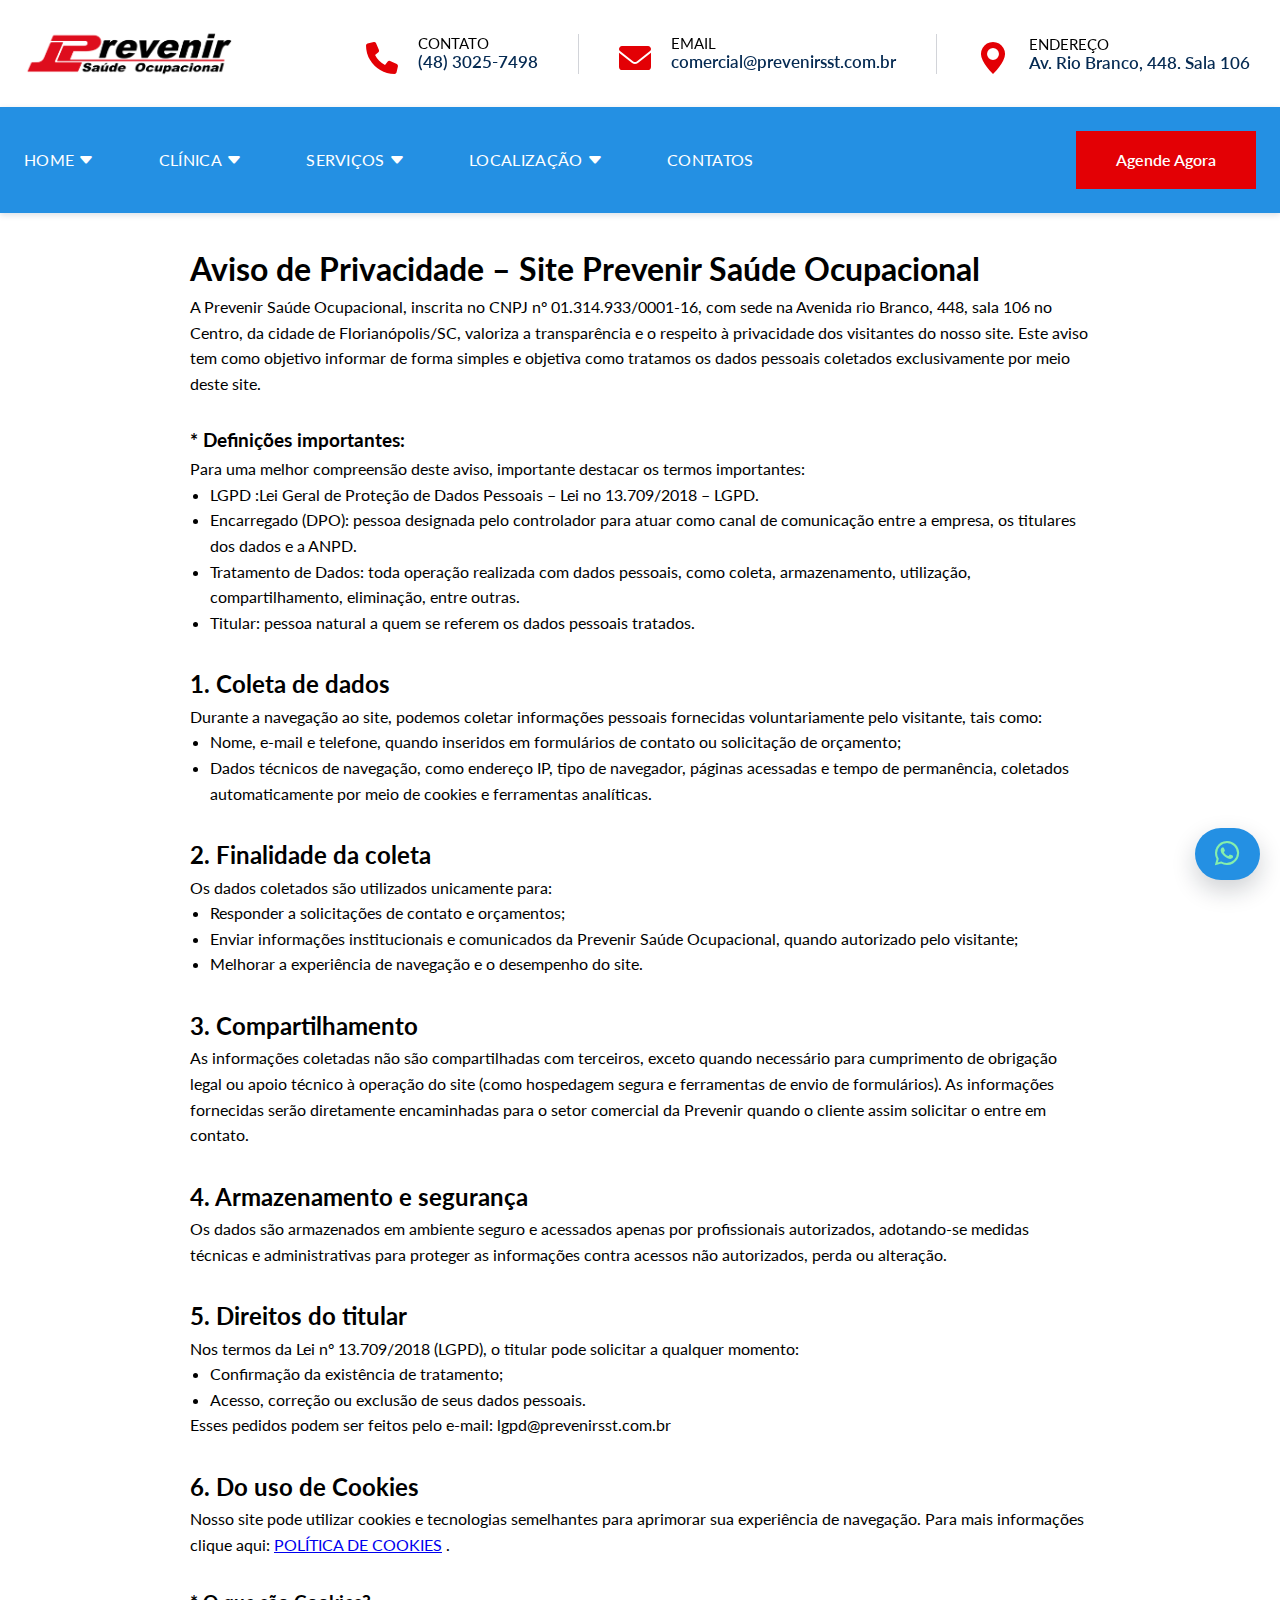
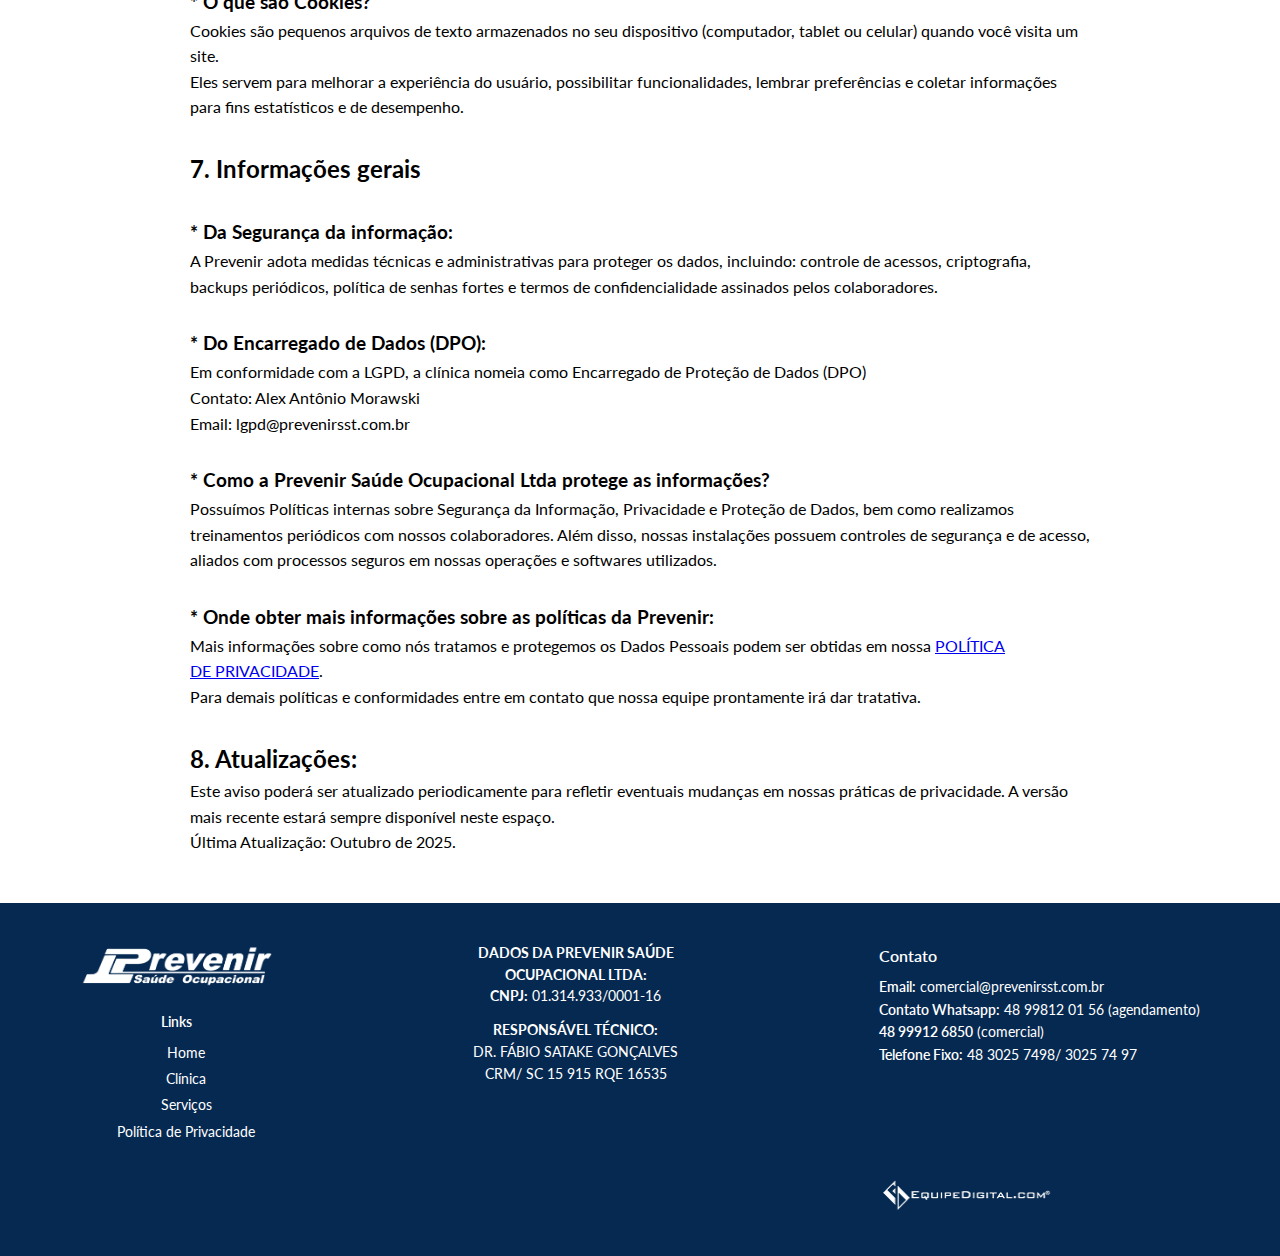
<file: politica.html>
<!doctype html>
<html lang="pt-BR">

<head>
  <meta charset="utf-8" />
  <meta name="viewport" content="width=device-width, initial-scale=1" />
  <title>Prevenir</title>
  <link rel="stylesheet" href="https://cdnjs.cloudflare.com/ajax/libs/font-awesome/6.0.0/css/all.min.css">
  <!-- Bootstrap Icons CDN -->
  <link rel="stylesheet" href="https://cdn.jsdelivr.net/npm/bootstrap-icons@1.11.3/font/bootstrap-icons.min.css">
  <link rel="preconnect" href="https://fonts.googleapis.com">
  <link rel="preconnect" href="https://fonts.gstatic.com" crossorigin>
  <script async src="https://www.googletagmanager.com/gtag/js?id=G-W94HVDVD1L"></script>
  <link
    href="https://fonts.googleapis.com/css2?family=Lato:ital,wght@0,100;0,300;0,400;0,700;0,900;1,100;1,300;1,400;1,700;1,900&display=swap"
    rel="stylesheet">
  <link rel="stylesheet" href="style.css">
</head>

<style>


body {
        font-family: Arial, sans-serif;
        color: #000;
        padding: 20px;
        line-height: 1.6;
        margin: 0;
        padding: 0;
    }


    .policy-container {
    max-width: 900px;
    margin: 0 auto;
    }


    h1, h2, h3 {
    color: #000;
    margin-top: 30px;
    }


    p, li {
    color: #000;
    font-size: 1rem;
    }


    ul {
    margin-left: 20px;
    list-style: disc;
    }


    .section {
    margin-bottom: 25px;
    }

    @media (max-width: 600px) {
        body {
            margin: 0;
            padding: 0;
        }
    }

    @media (max-width: 768px) {
        .policy-container {
            padding: 15px;
        }
    }
</style>

<body style="font-family: 'Lato', sans-serif;">
  <div class="header-wrapper">
    <div class="header-inner">
      <div class="header-logo">
        <img src="src/images/logo prevenir-01 (1).png" alt="logo-tipo">
      </div>
  
      <nav class="header-nav">
        <div class="header-nav-item">
          <i class="fa-solid fa-phone header-nav-icon"></i>
          <p class="header-nav-text">
            CONTATO<br>
            <span class="header-nav-highlight">(48) 3025-7498</span>
          </p>
        </div>
  
        <div class="contact-separator"></div>
  
        <div class="header-nav-item">
          <i class="fa-solid fa-envelope header-nav-icon"></i>
          <p class="header-nav-text">
            EMAIL<br>
            <span class="header-nav-highlight">comercial@prevenirsst.com.br</span>
          </p>
        </div>
  
        <div class="contact-separator"></div>
  
        <div class="header-nav-item">
          <i class="bi bi-geo-alt-fill header-nav-icon"></i>
          <p class="header-nav-text" style="margin-top:0.70rem;">
            ENDEREÇO<br>
            <span class="header-nav-highlight">Av. Rio Branco, 448. Sala 106</span>
          </p>
        </div>
      </nav>
  
      <div class="header-actions">
        <button id="menu-btn" class="header-menu-btn">
          <i class="fa-solid fa-bars"></i>
        </button>
      </div>
    </div>
  </div>

  <!-- MODAL MENU MOBILE -->
  <div id="mobile-menu" class="mobile-menu">
    <div class="mobile-menu-header">
      <img src="src/images/logo-white.png" alt="Medixo" class="mobile-menu-logo">
      <button id="close-btn" class="mobile-menu-close">&times;</button>
    </div>
  
    <nav class="mobile-nav">
      <a href="index.html#page-one">HOME</a>
      <a href="index.html#about">CLÍNICA</a>
      <a href="index.html#servicos">SERVIÇOS</a>
      <a href="index.html#localizacao">LOCALIZAÇÃO</a>
      <a href="index.html#contact">CONTATO</a>
      <hr>
    </nav>
  </div>

  <!--HEADER HOVER BRANCO -->
  <header id="main-header" class="header-floating">
    <div class="header-floating-bar" id="header-bg">
      <div class="header-floating-inner">
        <nav class="header-floating-nav" id="nav-links">
          <div class="header-floating-nav-group">
            <a href="#page-one" class="header-floating-link">
              HOME <i class="bi bi-caret-down-fill"></i>
            </a>
            <ul class="header-floating-dropdown">
              <li><a href="index.html#page-one">Página inicial</a></li>
            </ul>
          </div>
  
          <div class="header-floating-nav-group">
            <a href="index.html#about" class="header-floating-link">
              CLÍNICA <i class="bi bi-caret-down-fill"></i>
            </a>
            <ul class="header-floating-dropdown">
              <li><a href="index.html#about">Sobre Nós</a></li>
              <li><a href="index.html#specialists">Nossa Equipe</a></li>
            </ul>
          </div>
  
          <div class="header-floating-nav-group">
            <a href="index.html#servicos" class="header-floating-link">
              SERVIÇOS <i class="bi bi-caret-down-fill"></i>
            </a>
            <ul class="header-floating-dropdown">
              <li><a href="index.html#servicos">Nossos Serviços</a></li>
            </ul>
          </div>
  
          <div class="header-floating-nav-group">
            <a href="index.html#localizacao" class="header-floating-link">
              LOCALIZAÇÃO <i class="bi bi-caret-down-fill"></i>
            </a>
            <ul class="header-floating-dropdown">
              <li><a href="index.html#localizacao">Endereço</a></li>
            </ul>
          </div>
  
          <div class="header-floating-nav-group">
            <a href="index.html#contact" class="header-floating-link">CONTATOS</a>
          </div>
        </nav>
  
        <div class="header-floating-actions">
          <a href="https://api.whatsapp.com/send?1=pt_BR&phone=5548998120156"
             target="_blank"
             id="cta-btn"
             class="header-floating-cta">
            Agende Agora
          </a>
  
          <a href="#"
             class="header-floating-icon"
             aria-label="Agende Agora">
            <i class="bi bi-calendar-check"></i>
          </a>
        </div>
      </div>
    </div>
  </header>

  <a href="https://api.whatsapp.com/send?1=pt_BR&phone=5548998120156"
    target="_blank"
    role="button"
    aria-label="Abrir conversa no WhatsApp"
    class="whatsapp-fab">
    <i class="fa-brands fa-whatsapp whatsapp-fab-icon" aria-hidden="true"></i>
  </a>

  <!-- Conteudo da politica -->
<div class="policy-container">
    <h1>Aviso de Privacidade – Site Prevenir Saúde Ocupacional</h1>

    <p>A Prevenir Saúde Ocupacional, inscrita no CNPJ nº 01.314.933/0001-16, com sede na Avenida rio Branco, 448, sala 106 no Centro, da cidade de Florianópolis/SC, valoriza a transparência e o respeito à privacidade dos visitantes do nosso site. Este aviso tem como objetivo informar de forma simples e objetiva como tratamos os dados pessoais coletados exclusivamente por meio deste site.</p>

    <h3>* Definições importantes:</h3>
    <p>Para uma melhor compreensão deste aviso, importante destacar os termos importantes:</p>
    <ul>
    <li>LGPD :Lei Geral de Proteção de Dados Pessoais – Lei no 13.709/2018 – LGPD.</li>
    <li>Encarregado (DPO): pessoa designada pelo controlador para atuar como canal de comunicação entre a empresa, os titulares dos dados e a ANPD.</li>
    <li>Tratamento de Dados: toda operação realizada com dados pessoais, como coleta, armazenamento, utilização, compartilhamento, eliminação, entre outras.</li>
    <li>Titular: pessoa natural a quem se referem os dados pessoais tratados.</li>
    </ul>

    <h2>1. Coleta de dados</h2>
    <p>Durante a navegação ao site, podemos coletar informações pessoais fornecidas voluntariamente pelo visitante, tais como:</p>
    <ul>
    <li>Nome, e-mail e telefone, quando inseridos em formulários de contato ou solicitação de orçamento;</li>
    <li>Dados técnicos de navegação, como endereço IP, tipo de navegador, páginas acessadas e tempo de permanência, coletados automaticamente por meio de cookies e ferramentas analíticas.</li>
    </ul>

    <h2>2. Finalidade da coleta</h2>
    <p>Os dados coletados são utilizados unicamente para:</p>
    <ul>
    <li>Responder a solicitações de contato e orçamentos;</li>
    <li>Enviar informações institucionais e comunicados da Prevenir Saúde Ocupacional, quando autorizado pelo visitante;</li>
    <li>Melhorar a experiência de navegação e o desempenho do site.</li>
    </ul>

    <h2>3. Compartilhamento</h2>
    <p>As informações coletadas não são compartilhadas com terceiros, exceto quando necessário para cumprimento de obrigação legal ou apoio técnico à operação do site (como hospedagem segura e ferramentas de envio de formulários). As informações fornecidas serão diretamente encaminhadas para o setor comercial da Prevenir quando o cliente assim solicitar o entre em contato.</p>

    <h2>4. Armazenamento e segurança</h2>
    <p>Os dados são armazenados em ambiente seguro e acessados apenas por profissionais autorizados, adotando-se medidas técnicas e administrativas para proteger as informações contra acessos não autorizados, perda ou alteração.</p>

    <h2>5. Direitos do titular</h2>
    <p>Nos termos da Lei nº 13.709/2018 (LGPD), o titular pode solicitar a qualquer momento:</p>
    <ul>
    <li>Confirmação da existência de tratamento;</li>
    <li>Acesso, correção ou exclusão de seus dados pessoais.</li>
    </ul>
    <p>Esses pedidos podem ser feitos pelo e-mail: lgpd@prevenirsst.com.br</p>

    <h2>6. Do uso de Cookies</h2>
    <p>Nosso site pode utilizar cookies e tecnologias semelhantes para aprimorar sua experiência de navegação. Para mais informações clique aqui: <a href="/src/pdf/POLÍTICA DE COOKIES DO SITE.pdf" download="POLÍTICA DE COOKIES DO SITE">POLÍTICA DE COOKIES</a> .</p>

    <h3>* O que são Cookies?</h3>
    <p>Cookies são pequenos arquivos de texto armazenados no seu dispositivo (computador, tablet ou celular) quando você visita um site.</p>
    <p>Eles servem para melhorar a experiência do usuário, possibilitar funcionalidades, lembrar preferências e coletar informações para fins estatísticos e de desempenho.</p>

    <h2>7. Informações gerais</h2>

    <h3>* Da Segurança da informação:</h3>
    <p>A Prevenir adota medidas técnicas e administrativas para proteger os dados, incluindo: controle de acessos, criptografia, backups periódicos, política de senhas fortes e termos de confidencialidade assinados pelos colaboradores.</p>

    <h3>* Do Encarregado de Dados (DPO):</h3>
    <p>Em conformidade com a LGPD, a clínica nomeia como Encarregado de Proteção de Dados (DPO)<br>
    Contato: Alex Antônio Morawski <br>
    Email: lgpd@prevenirsst.com.br</p>

    <h3>* Como a Prevenir Saúde Ocupacional Ltda protege as informações?</h3>
    <p>Possuímos Políticas internas sobre Segurança da Informação, Privacidade e Proteção de Dados, bem como realizamos treinamentos periódicos com nossos colaboradores. Além disso, nossas instalações possuem controles de segurança e de acesso, aliados com processos seguros em nossas operações e softwares utilizados.</p>

    <h3>* Onde obter mais informações sobre as políticas da Prevenir:</h3>
    <p>Mais informações sobre como nós tratamos e protegemos os Dados Pessoais podem ser obtidas em nossa <a href="/src/pdf/Documento LGPD Revisado_2.pdf" download="Documento LGPD">POLÍTICA <br> DE PRIVACIDADE</a>.<br>
    Para demais políticas e conformidades entre em contato que nossa equipe prontamente irá dar tratativa.</p>

    <h2>8. Atualizações:</h2>
    <p>Este aviso poderá ser atualizado periodicamente para refletir eventuais mudanças em nossas práticas de privacidade. A versão mais recente estará sempre disponível neste espaço.</p>
    <p>Última Atualização: Outubro de 2025.</p>

    <!--
    <div style="color: red;">
        <h2 style="color: red;">9. Políticas de Cookies: (verificar com Gabriela pois parece repetitivo)</h2>
        <p style="color: red;">
            Política de Cookies

            Última atualização: Dezembro de 2025
            Escopo: Esta Política de Cookies aplica-se ao website Prevenirsst.com.br (“Site”) e explica como tratamos os cookies e tecnologias semelhantes, em especial a coleta exclusiva da informação sobre o aceite ou recusa do uso de cookies pelo usuário.
        </p>

        <h3 style="color: red;">* O que são cookies</h3>
        Cookies são pequenos arquivos de texto enviados pelo servidor do Site e armazenados no navegador do usuário ou em tecnologia semelhante (por ex., localStorage) para registrar preferências e permitir determinadas funcionalidades do Site.

        <h3 style="color: red;">* Quais cookies usamos neste Site</h3>
        Neste Site utilizamos apenas um cookie (ou registro equivalente) cuja finalidade é registrar a escolha do usuário quanto ao aceite de cookies (valor booleano: aceite = “sim” / “não”). Não coletamos, por meio de cookies, dados pessoais adicionais nem fazemos tracking de navegação para fins de perfilamento ou publicidade.

        <br><br>

        Resumo técnico: cookie/chave “consentimento_cookies” — valor: “aceito” / “nao_aceito”; finalidade: armazenar a preferência do usuário sobre cookies; origem: nosso domínio; duração: 1 dia.

        <h3 style="color: red;">* Base legal</h3>
        O tratamento limitado aqui realizado apoia-se, conforme o caso, na obtenção de consentimento do titular para finalidades que dependam desse consentimento, nos termos do art. 7º da Lei nº 13.709/2018 (LGPD), bem como nos princípios da LGPD, como finalidade, adequação, necessidade e transparência (art. 6º). 
        Portal da Câmara dos Deputados
        +1

        O Marco Civil da Internet (Lei nº 12.965/2014) também consagra princípios de proteção à privacidade e tratamento de dados na internet, os quais complementam a interpretação sobre práticas transparentes e responsabilidade dos provedores de aplicação. 
        Planalto
        +1

        <h3 style="color: red;">Direitos dos titulares</h3>
        Apesar de nossa coleta ser mínima (apenas resposta sobre consentimento), todo titular tem, nos termos da LGPD, direitos como: acesso, confirmação de tratamento, correção, eliminação, portabilidade, revogação do consentimento e oposição. 

        <h3 style="color: red;">* Como o usuário pode aceitar, recusar ou retirar o consentimento</h3>
        Ao acessar o Site, o usuário recebe um banner com opção explícita de “Aceitar” ou “Recusar” cookies.
        <br><br>
        Se o usuário recusar, registramos essa escolha (valor “nao_aceito”) e nenhum cookie adicional de rastreamento será ativado.

        <br><br>
        Para retirar o consentimento ou alterar a escolha, o usuário pode:
        <br>
        Utilizar o link/controle de cookies disponível no rodapé/página de privacidade do Site (se houver); ou
        <br>
        Limpar os cookies do navegador / apagar o armazenamento local do site; 
        <br>
        Observação: caso o usuário remova o cookie de preferência e não reafirme a escolha, o Site voltará a exibir o banner para nova decisão.

        <h3 style="color: red;">* Retenção e eliminação</h3>
        Armazenamos apenas o registro da escolha do usuário (aceite/recusa) pelo prazo de 1 dia, a menos que o titular solicite a eliminação antecipada. Para solicitações de eliminação, utilize o canal de contato abaixo.

        <h3 style="color: red;">* Segurança</h3>
        Adotamos medidas técnicas e administrativas razoáveis para proteger os dados relacionados ao registro de consentimento contra acesso não autorizado, alteração ou divulgação. Essas medidas são proporcionais à natureza e ao volume de dados tratados.

        <h3 style="color: red;">* Transferência de dados</h3>
        Não realizamos transferências internacionais de dados relacionadas ao registro de consentimento. Caso isso mude no futuro, informaremos previamente e adotaremos garantias adequadas conforme exigido pela LGPD.
    </div>
    <br><br>
    -->
</div>

  <!-- Footer -->
  <footer>
  <div class="footer-container">

    <div class="footer-logo">
      <img src="src/images/white-logo.png" alt="logo-tipo">

      <!-- LINKS LOGO ABAIXO DA LOGO -->
      <div class="footer-links">
        <h4>Links</h4>
        <ul>
          <li><a href="index.html#index.html">Home</a></li>
          <li><a href="index.html#about">Clínica</a></li>
          <li><a href="index.html#services">Serviços</a></li>
          <li><a href="/politica.html">Política de Privacidade</a></li>
        </ul>
      </div>
    </div>

    <div class="footer-info">
      <span style="font-weight: 700;">DADOS DA PREVENIR SAÚDE OCUPACIONAL LTDA:</span><br>
      <span style="font-weight: 700;">CNPJ:</span> 01.314.933/0001-16<br>
      <div style="margin-top: 12px;"><span style="font-weight: 700; ">RESPONSÁVEL TÉCNICO:</span><br>
      DR. FÁBIO SATAKE GONÇALVES<br>
      CRM/ SC 15 915 RQE 16535
      </div>
    </div>

    <div class="footer-contact">
      <h4>Contato</h4>
      <div style="line-height: 1.6;">
        <p style="color: white;"><span style="font-weight: 600;">Email:</span> comercial@prevenirsst.com.br</p>
        <p style="color: white;"><span style="font-weight: 600;">Contato Whatsapp:</span> 48 99812 01 56 (agendamento)</p>
        <p style="color: white;"><span style="font-weight: 600;">48 99912 6850</span> (comercial)</p>
        <p style="color: white;"><span style="font-weight: 600;">Telefone Fixo:</span> 48 3025 7498/ 3025 74 97</p>
      </div>

      <div class="footer-ed-logo" style="margin-top: 35%;">
        <a href="https://equipedigital.com/" target="_blank">
          <img src="src/images/ed-logo.png" alt="Medixo">
        </a>
      </div>
    </div>
  </div>
</footer>
  <script src="script.js"></script>
</body>

</html>
</file>
<file: style.css>
* {
  margin: 0;
  padding: 0;
}

:root {
--primary: #2490E3;
--primary-red: #E30005;
--secondary: #052951;
}

.hero-overlay-bg {
  position: relative;
  background: url('https://images.unsplash.com/photo-1667384449582-3ecd5717fa19?fm=jpg&q=60&w=3000')
    center center / cover no-repeat;
  z-index: 0; 
  height: 663px;
}

.hero-overlay-bg::before {
  content: "";
  position: absolute;
  top: 0;
  left: 0;
  width: 100%;
  height: 100%;
  background: rgba(43, 59, 100, 0.9); 
  display: block;
  z-index: -1; 
}

.header-wrapper {
    width: 100%;
    background-color: #fff;
    box-shadow: 0 2px 6px rgba(5, 42, 82, 0.08);
    position: -ms-sticky; /* fallback IE11 */
    position: sticky;
    top: 0;
    z-index: 50;
}

.header-inner {
    max-width: 1280px;
    margin: 0 auto;
    padding: 1.5rem;
    display: -ms-flexbox;
    display: flex;
    -ms-flex-align: center;
    align-items: center;
    -ms-flex-pack: justify;
    justify-content: space-between;
}

.header-logo {
    display: -ms-flexbox;
    display: flex;
    -ms-flex-align: center;
    align-items: center;    
}

.header-logo img {
    width: 13rem;
}

.header-nav {
    display: none;
    -ms-flex-align: center;
    align-items: center;
    -ms-flex-pack: center;
    justify-content: center;
    margin-left: 8rem;
}

.header-nav-item {
    display: -ms-flexbox;
    display: flex;
    -ms-flex-align: start;
    align-items: flex-start;
    margin-right: 2.5rem;
}

.header-nav-item:last-child {
    margin-right: 0;
}

.header-nav-icon {
    font-size: 2rem;
    margin-right: 1.25rem;
    margin-top: 0.5rem;
    color: #E30005;
    color: var(--primary-red);
}

.header-nav-text {
    margin: 0;
    line-height: 1.2;
    font-size: 0.95rem;
}

.header-nav-highlight {
    color: #052A52;
    font-weight: 600;
    font-size: 1.05rem;
}

.contact-separator {
    display: none;
    width: 1px;
    height: 2.5rem;
    background-color: rgba(107, 114, 128, 0.3);
    margin-right: 2.5rem;
}

.header-actions {
    display: -ms-flexbox;
    display: flex;
    -ms-flex-pack: end;
    justify-content: flex-end;
    -ms-flex-align: end;
    align-items: flex-end;
}

.header-menu-btn {
    border: none;
    background: transparent;
    color: #E30005;
    color: var(--primary-red);
    font-size: 1.875rem;
    cursor: pointer;
}

@media (min-width: 768px) {
.header-nav {
    display: -ms-flexbox;
    display: flex;
}

.header-menu-btn {
       display: none;
    }
}

@media (min-width: 1024px) {
    .contact-separator {
        display: block;
    }
}

.mobile-menu {
    position: fixed;
    top: 0;
    bottom: 0;
    right: 0;
    width: 18rem;
    height: 100%;
    background-color: #2490E3;
    background-color: var(--primary);
    color: #fff;
    padding: 1.5rem;
    z-index: 50;
    -webkit-transform: translateX(100%);
    transform: translateX(100%);
    transition: -webkit-transform 0.3s ease-in-out, transform 0.3s ease-in-out;
}

.mobile-menu.open {
    -webkit-transform: translateX(0);
    transform: translateX(0);
}

.mobile-menu-header {
    display: -ms-flexbox;
    display: flex;
    -ms-flex-align: center;
    align-items: center;
    -ms-flex-pack: justify;
    justify-content: space-between;
    margin-bottom: 1.5rem;
}

.mobile-menu-logo {
    width: 8rem;
}

.mobile-menu-close {
    font-size: 2rem;
    background: transparent;
    border: none;
    color: #fff;
    cursor: pointer;
}

.mobile-nav {
    display: block;
}

.mobile-nav a {
    display: block;
    margin-bottom: 1rem;
    color: #fff;
    text-decoration: none;
    font-weight: 500;
}

.mobile-nav a:last-child {
    margin-bottom: 0;
}

.mobile-nav hr {
    border: none;
    border-top: 1px solid rgba(255, 255, 255, 0.6);
    margin-top: 1.25rem;
}

.header-floating {
    width: 100%;
    box-shadow: 0 2px 6px rgba(5, 42, 82, 0.15);
    position: -ms-sticky;
    position: sticky;
    top: 0;
    z-index: 50;
  }

  .header-floating-bar {
    width: 100%;
    background-color: #2490E3;
    background-color: var(--primary);
    transition: background-color 0.3s ease;
  }

  .header-floating-inner {
    max-width: 1280px;
    margin: 0 auto;
    padding: 1.5rem;
    display: -ms-flexbox;
    display: flex;
    -ms-flex-pack: justify;
    justify-content: space-between;
    -ms-flex-align: center;
    align-items: center;
  }

  .header-floating-nav {
    display: none;
    color: #fff;
    transition: color 0.3s ease;
    -ms-flex-align: center;
    align-items: center;
  }

  .header-floating-nav-group {
    position: relative;
    margin-right: 4rem;
  }

  .header-floating-nav-group:last-child {
    margin-right: 0;
  }

  .header-floating-link {
    display: -ms-flexbox;
    display: flex;
    -ms-flex-align: center;
    align-items: center;
    cursor: pointer;
    text-decoration: none;
    color: inherit;
    font-weight: 400;
    letter-spacing: 0.02em;
  }

  .header-floating-link i {
    margin-left: 0.25rem;
  }

  .header-floating-dropdown {
    position: absolute;
    top: 100%;
    left: 0;
    width: 12rem;
    background-color: #fff;
    color: #1f2937;
    border-radius: 0.375rem;
    box-shadow: 0 8px 18px rgba(15, 23, 42, 0.15);
    padding: 0.5rem 0;
    opacity: 0;
    pointer-events: none;
    transition: opacity 0.3s ease;
    z-index: 10;
    text-decoration: none;
    list-style: none;
  }

  .header-floating-dropdown a {
    display: block;
    padding: 0.5rem 1rem;
    text-decoration: none;
    color: #0f172a;
  }

  .header-floating-dropdown a:hover {
    background-color: #f3f4f6;
  }

  .header-floating-nav-group:hover .header-floating-dropdown {
    opacity: 1;
    pointer-events: auto;
  }

  .header-floating-actions {
    display: -ms-flexbox;
    display: flex;
    -ms-flex-align: center;
    align-items: center;
    gap: 1rem;
  }

  .header-floating-cta {
    display: none;
    padding: 1rem 2.5rem;
    background-color: #E30005;
    background-color: var(--primary-red);
    color: #fff;
    font-weight: 600;
    text-decoration: none;
    transition: background-color 0.3s ease;
  }

  .header-floating-cta:hover {
    background-color: #b91c1c;
  }

  .header-floating-icon {
    display: none;
    color: #fff;
    font-size: 1.75rem;
    padding: 0.5rem;
    text-decoration: none;
  }

  /* Responsivo */
  @media (min-width: 768px) {
    .header-floating-nav {
      display: -ms-flexbox;
      display: flex;
    }

    .header-floating-icon {
      display: inline-block;
    }
  }

  @media (min-width: 1024px) {
    .header-floating-cta {
      display: inline-block;
    }

    .header-floating-icon {
      display: none;
    }
  }

  @media (max-width: 767px) {
    .header-floating {
      display: none;
    }
  }

  .whatsapp-fab {
    position: fixed;
    right: 1.25rem;
    bottom: 1.25rem;
    padding: 0.75rem 1.25rem;
    background-color: #2490E3;
    background-color: var(--primary);
    color: #fff;
    border-radius: 999px;
    display: -ms-flexbox;
    display: flex;
    -ms-flex-align: center;
    align-items: center;
    gap: 0.75rem;
    box-shadow: 0 10px 25px rgba(15, 23, 42, 0.2);
    z-index: 50;
    transition: transform 0.3s ease;
    text-decoration: none;
  }

  .whatsapp-fab-icon {
    font-size: 1.75rem;
    color: #86efac;
  }

  .whatsapp-fab:hover {
    transform: scale(1.05);
  }

  @media (max-width: 480px) {
    .whatsapp-fab {
      right: 1rem;
      bottom: 1rem;
      padding: 0.6rem 1rem;
    }

    .whatsapp-fab-icon {
      font-size: 1.5rem;
    }
  }

  .hero-banner-section {
    width: 100%;
    background: #052a52;
    background: var(--hero-overlay, #052a52);
    position: relative;
    overflow: hidden;
  }

  .hero-banner-wrapper {
    max-width: 1280px;
    margin: 0 auto;
    padding: 4rem 1.5rem;
    min-height: 73vh;
    display: -ms-flexbox;
    display: flex;
    -ms-flex-direction: column;
    flex-direction: column;
    -ms-flex-align: center;
    align-items: center;
    -ms-flex-pack: center;
    justify-content: center;
    gap: 2.5rem;
  }

  .hero-banner-text {
    -ms-flex: 1;
    flex: 1;
    text-align: center;
    color: #fff;
    text-shadow: 0 2px 4px rgba(0, 0, 0, 0.3);
  }

  .hero-banner-title {
    font-size: 2.25rem;
    font-weight: 700;
    line-height: 1.2;
    letter-spacing: 0.03em;
    margin-bottom: 1.5rem;
  }

  @media (min-width: 768px) {
    .hero-banner-title {
      font-size: 3rem;
    }
  }

  .hero-banner-highlight {
    color: #2490E3;
    color: var(--primary);
    font-weight: 800;
  }

  .hero-break-desktop {
    display: none;
  }

  @media (min-width: 640px) {
    .hero-break-desktop {
      display: inline;
    }
  }

  .hero-banner-paragraph {
    max-width: 24rem;
    margin: 0 auto 1.5rem;
    color: #d1d5db;
    font-size: 1.05rem;
  }

  .hero-banner-actions {
    display: -ms-flexbox;
    display: flex;
    -ms-flex-direction: column;
    flex-direction: column;
    gap: 1rem;
    -ms-flex-pack: center;
    justify-content: center;
    -ms-flex-align: center;
    align-items: center;
  }

  @media (min-width: 640px) {
    .hero-banner-actions {
      -ms-flex-direction: row;
      flex-direction: row;
    }
  }

  .hero-banner-button {
    background-color: #E30005;
    background-color: var(--primary-red);
    color: #fff;
    padding: 0.85rem 1.5rem;
    font-weight: 600;
    text-decoration: none;
    transition: background-color 0.3s ease;
  }

  .hero-banner-button:hover {
    background-color: #b91c1c;
  }

  .hero-banner-media {
    -ms-flex: 1;
    flex: 1;
    position: relative;
    display: -ms-flexbox;
    display: flex;
    -ms-flex-pack: center;
    justify-content: center;
    -ms-flex-align: center;
    align-items: center;
  }

  @media (min-width: 1024px) {
    .hero-banner-wrapper {
      -ms-flex-direction: row;
      flex-direction: row;
      -ms-flex-pack: justify;
      justify-content: space-between;
    }

    .hero-banner-text {
      text-align: left;
    }

    .hero-banner-paragraph {
      margin-left: 0;
      margin-right: 0;
    }

    .hero-banner-actions {
      -ms-flex-pack: start;
      justify-content: flex-start;
    }

    .hero-banner-media {
      margin-right: 2.5rem;
      margin-bottom: 0;
    }
  }

  .hero-banner-glow {
    position: absolute;
    width: 16rem;
    height: 16rem;
    background-color: rgba(5, 42, 82, 0.5);
    border-radius: 50%;
    top: 50%;
    left: 50%;
    margin-top: -8rem;
    margin-left: -8rem;
    z-index: -1;
  }

  @media (min-width: 1024px) {
    .hero-banner-glow {
      width: 20rem;
      height: 20rem;
      margin-top: -10rem;
      margin-left: -10rem;
    }
  }

  .hero-banner-image {
    position: relative;
    width: 25rem;
    max-width: 100%;
    height: auto;
  }

  @media (min-width: 1024px) {
    .hero-banner-image {
      width: 31.25rem;
    }
  }

  .stats-display-section {
    max-width: 960px;
    margin: 2.5rem auto;
    position: relative;
    z-index: 10;
  }

  @media (min-width: 768px) {
    .stats-display-section {
      margin-right: 2.5rem;
    }
  }

  @media (min-width: 1024px) {
    .stats-display-section {
      margin-left: 31%; /* equivalente a lg:ml-[340px] */
      margin-top: -8rem;
    }
  }

  .stats-display-grid {
    display: grid;
    grid-template-columns: repeat(2, 1fr);
    background-color: #fff;
    border-radius: 0.75rem;
    box-shadow: 0 15px 30px rgba(15, 23, 42, 0.12);
    overflow: hidden;
    text-align: center;
  }

  @media (min-width: 768px) {
    .stats-display-grid {
      grid-template-columns: repeat(4, 1fr);
    }
  }

  .stats-display-item {
    padding: 1.5rem;
    border-bottom: 1px solid #e5e7eb;
  }

  .stats-display-item:nth-child(odd) {
    border-right: 1px solid #e5e7eb;
  }

  .stats-display-item:nth-child(even) {
    border-right: none;
  }

  @media (min-width: 768px) {
    .stats-display-item {
      border-bottom: none;
      border-right: 1px solid #e5e7eb;
    }

    .stats-display-item:last-child {
      border-right: none;
    }
  }

  .stats-display-value {
    font-size: 2rem;
    font-weight: 700;
    color: #052951;
    color: var(--secondary);
    margin: 0;
  }

  .stats-display-label {
    margin: 0.25rem 0 0;
    color: #6b7280;
    font-size: 0.95rem;
  }

  .clinic-overview-container {
    max-width: 1200px;
    margin: 5% auto;
    background-color: #fff;
    padding: 0 1rem;
  }

  @media (min-width: 640px) {
    .clinic-overview-container {
      padding: 0 1.5rem;
    }
  }

  @media (min-width: 1024px) {
    .clinic-overview-container {
      padding: 0 2rem;
    }
  }

  .clinic-overview-flex {
    display: -ms-flexbox;
    display: flex;
    -ms-flex-wrap: wrap;
    flex-wrap: wrap;
    gap: 3rem;
  }

  @media (min-width: 1024px) {
    .clinic-overview-flex {
      -ms-flex-wrap: nowrap;
      flex-wrap: nowrap;
      gap: 3rem;
    }
  }

  .clinic-overview-media {
    width: 100%;
    position: relative;
  }

  @media (min-width: 1024px) {
    .clinic-overview-media {
      width: 50%;
      margin-bottom: 0;
    }
  }

  .clinic-overview-flag {
    width: 2rem;
    height: 20rem;
    background: linear-gradient(to bottom, #3b82f6, #1e3a8a);
    color: #fff;
    text-transform: uppercase;
    font-size: 0.75rem;
    letter-spacing: 0.25em;
    font-weight: 600;
    display: -ms-flexbox;
    display: flex;
    -ms-flex-align: center;
    align-items: center;
    -ms-flex-pack: center;
    justify-content: center;
    -ms-transform: rotate(-90deg);
    transform: rotate(-90deg);
    white-space: nowrap;
  }

  @media (min-width: 768px) {
    .clinic-overview-flag {
      width: 3.5rem;
    }
  }

  .clinic-overview-image-wrapper {
    position: relative;
    width: 100%;
    height: 24rem;
    overflow: hidden;
    box-shadow: 0 25px 40px rgba(15, 23, 42, 0.2);
  }

  @media (min-width: 640px) {
    .clinic-overview-image-wrapper {
      height: 36rem;
    }
  }

  .clinic-overview-image {
    width: 100%;
    height: 100%;
    object-fit: cover;
  }

  .clinic-overview-spacing {
    height: 4rem;
  }

  @media (min-width: 1024px) {
    .clinic-overview-spacing {
      display: none;
    }
  }

  .clinic-overview-content {
    width: 100%;
  }

  @media (min-width: 1024px) {
    .clinic-overview-content {
      width: 50%;
      padding-top: 0;
    }
  }

  .clinic-overview-label {
    font-size: 0.85rem;
    font-weight: 600;
    letter-spacing: 0.3em;
    color: #6b7280;
    margin-bottom: 0.5rem;
  }

  .clinic-overview-bar {
    width: 4rem;
    height: 0.25rem;
    background-color: #E30005;
    background-color: var(--primary-red);
    margin: 0.75rem 0;
  }

  .clinic-overview-title {
    font-size: 2.5rem;
    font-weight: 800;
    color: #092a49;
    line-height: 1.2;
    margin-bottom: 1.5rem;
  }

  @media (min-width: 640px) {
    .clinic-overview-title {
      font-size: 3rem;
    }
  }

  .clinic-overview-paragraph {
    color: #4b5563;
    margin-bottom: 1rem;
    max-width: 34rem;
    font-family: 'Lato', sans-serif;
    line-height: 1.6;
  }

  .differentials-shell {
    max-width: 1150px;
    margin: 7rem auto 6%;
    padding: 0 1rem;
  }

  @media (min-width: 640px) {
    .differentials-shell {
      padding: 0 1.5rem;
    }
  }

  @media (min-width: 1024px) {
    .differentials-shell {
      padding: 0 2rem;
    }
  }

  .differentials-heading {
    text-align: center;
  }

  .differentials-title {
    font-size: 2.5rem;
    font-weight: 800;
    color: #092a49;
    line-height: 1.2;
    margin: 0 auto 1.5rem;
    max-width: 32rem;
  }

  @media (min-width: 640px) {
    .differentials-title {
      font-size: 3rem;
    }
  }

  .differentials-grid {
    display: -ms-flexbox;
    display: flex;
    -ms-flex-wrap: wrap;
    flex-wrap: wrap;
    -ms-flex-pack: center;
    justify-content: center;
    gap: 1rem;
    margin-top: 2.5rem;
  }

  @media (min-width: 768px) {
    .differentials-grid {
      margin-right: 8rem;
    }
  }

  @media (min-width: 1024px) {
    .differentials-grid {
      margin-left: 3.5rem;
      margin-right: 2.5rem;
    }
  }

  .differential-card {
    width: 100%;
    max-width: 22rem;
    background-color: #2490E3;
    background-color: var(--primary);
    border-radius: 0.75rem;
    box-shadow: 0 10px 25px rgba(15, 23, 42, 0.15);
    overflow: hidden;
  }

  .differential-card img {
    width: 100%;
    display: block;
  }

  .differential-card-body {
    padding: 1.25rem;
  }

  .differential-card-text {
    color: #e5e7eb;
    font-size: 0.95rem;
    line-height: 1.6;
    margin-bottom: 1rem;
    flex-grow: 1;
    text-align: justify;
  }

  .differential-card-cta {
    display: -ms-inline-flexbox;
    display: inline-flex;
    -ms-flex-align: center;
    align-items: center;
    padding: 0.5rem 0.75rem;
    font-size: 0.88rem;
    font-weight: 600;
    color: #fff;
    background-color: #052951;
    background-color: var(--secondary);
    border-radius: 0.5rem;
    text-decoration: none;
    transition: background-color 0.3s ease;
  }

  .differential-card-cta:hover {
    background-color: #1d4ed8;
  }

  .differential-card-cta svg {
    width: 0.9rem;
    height: 0.9rem;
    margin-left: 0.4rem;
  }

  .differential-card-spacer {
    margin-top: 1.5rem;
  }

  @media (min-width: 1024px) {
    .differential-card:nth-child(2) .differential-card-cta,
    .differential-card:nth-child(3) .differential-card-cta,
    .differential-card:nth-child(4) .differential-card-cta,
    .differential-card:nth-child(5) .differential-card-cta {
      margin-top: 1.25rem;
    }
  }

  .services-panel-section {
    position: relative;
    padding: 5rem 0;
    background-color: rgba(207, 250, 254, 0.4);
    overflow: hidden;
  }

  .services-panel-gradient {
    position: absolute;
    inset: 0;
    background: linear-gradient(to bottom, rgba(255, 255, 255, 0.2), transparent);
    pointer-events: none;
  }

  .services-panel-container {
    position: relative;
    max-width: 1200px;
    margin: 0 auto;
    padding: 0 1rem;
    z-index: 1;
  }

  @media (min-width: 640px) {
    .services-panel-container {
      padding: 0 1.5rem;
    }
  }

  @media (min-width: 1024px) {
    .services-panel-container {
      padding: 0 2rem;
    }
  }

  .services-panel-header {
    text-align: center;
    margin-bottom: 3.5rem;
  }

  .services-panel-label {
    font-size: 0.85rem;
    font-weight: 600;
    letter-spacing: 0.2em;
    text-transform: uppercase;
    color: #6b7280;
    margin-bottom: 0.5rem;
  }

  .services-panel-bar {
    width: 11rem;
    height: 2px;
    background-color: #2490E3;
    background-color: var(--primary);
    margin: 0 auto 1rem;
  }

  .services-panel-title {
    font-size: 2.5rem;
    font-weight: 800;
    color: #092a49;
    line-height: 1.2;
    margin: 0;
  }

  @media (min-width: 640px) {
    .services-panel-title {
      font-size: 3rem;
    }
  }

  .services-grid {
    display: grid;
    grid-template-columns: 1fr;
    gap: 2.5rem;
  }

  @media (min-width: 640px) {
    .services-grid {
      grid-template-columns: repeat(2, minmax(0, 1fr));
    }
  }

  @media (min-width: 1024px) {
    .services-grid {
      grid-template-columns: repeat(3, minmax(0, 1fr));
    }
  }

  @media (min-width: 1280px) {
    .services-grid {
      grid-template-columns: repeat(3, minmax(0, 1fr));
    }
  }

  .services-card {
    background-color: #fff;
    border-radius: 1.5rem;
    padding: 2rem;
    box-shadow: 0 12px 30px rgba(15, 23, 42, 0.12);
    border: 1px solid #f1f5f9;
    display: flex;
    flex-direction: column;
    transition: transform 0.3s ease, box-shadow 0.3s ease;
    cursor: pointer;
  }

  .services-card:hover {
    transform: translateY(-0.5rem);
    box-shadow: 0 20px 45px rgba(15, 23, 42, 0.18);
  }

  .services-card-icon {
    width: 4rem;
    height: 4rem;
    border-radius: 1.25rem;
    background-color: #E30005;
    background-color: var(--primary-red);
    display: flex;
    align-items: center;
    justify-content: center;
    margin-bottom: 1.5rem;
    transition: transform 0.3s ease;
  }

  .services-card:hover .services-card-icon {
    transform: scale(1.1);
  }

  .services-card-icon svg {
    color: #fff;
  }

  .services-card-title {
    font-size: 1.25rem;
    font-weight: 600;
    color: #111827;
    margin-bottom: 0.75rem;
  }

  .services-card-two {
    color: #4b5563;
    margin-bottom: 1rem;
    flex-grow: 1;
    word-break: break-word;
    text-align: justify;
    font-weight: 400;
  }

  .services-card-text {
    color: #4b5563;
    margin-bottom: 1rem;
    flex-grow: 1;
    word-break: break-word;
    text-align: justify;
  }

  .services-card-button {
    color: #2490E3;
    color: var(--primary);
    font-weight: 600;
    text-decoration: none;
    background: none;
    border: none;
    padding: 0;
    cursor: pointer;
  }

  .services-card-button:hover {
    text-decoration: underline;
  }

  /* Modal */
  .services-modal-backdrop {
    display: none;
    position: fixed;
    inset: 0;
    background-color: rgba(15, 23, 42, 0.5);
    backdrop-filter: blur(5px);
    -webkit-backdrop-filter: blur(5px);
    z-index: 50;
    padding: 1rem;
    align-items: center;
    justify-content: center;
  }

  .services-modal-backdrop.active {
    display: flex;
  }

  .services-modal-box {
    width: 100%;
    max-width: 34rem;
    background-color: #fff;
    border-radius: 1.5rem;
    box-shadow: 0 20px 50px rgba(15, 23, 42, 0.25);
    transform: scale(0.9);
    opacity: 0;
    transition: transform 0.3s ease, opacity 0.3s ease;
  }

  .services-modal-box.visible {
    transform: scale(1);
    opacity: 1;
  }

  .services-modal-header,
  .services-modal-footer {
    padding: 1.25rem 1.5rem;
    border-bottom: 1px solid #e5e7eb;
  }

  .services-modal-footer {
    border-top: 1px solid #e5e7eb;
    border-bottom: none;
    background-color: #f8fafc;
    display: flex;
    justify-content: flex-end;
  }

  .services-modal-title {
    margin: 0;
    font-size: 1.25rem;
    font-weight: 600;
    color: #1f2937;
  }

  .services-modal-close {
    background: none;
    border: none;
    color: #94a3b8;
    cursor: pointer;
    transition: color 0.2s ease;
  }

  .services-modal-close:hover {
    color: #475569;
  }

  .services-modal-body {
    padding: 1.5rem;
    color: #475569;
    line-height: 1.6;
    white-space: pre-line;
  }

  .services-modal-primary {
    background-color: #2490E3;
    background-color: var(--primary);
    color: #fff;
    border: none;
    border-radius: 0.5rem;
    padding: 0.6rem 1.5rem;
    font-weight: 600;
    cursor: pointer;
    transition: opacity 0.3s ease;
  }

  .services-modal-primary:hover {
    opacity: 0.9;
  }

  /* CTA */
  .services-cta-wrapper {
    margin-top: 3.5rem;
    display: flex;
    justify-content: center;
    padding: 0 1rem;
  }

  .services-cta-button {
    display: flex;
    flex-wrap: wrap;
    align-items: center;
    gap: 0.75rem;
    background-color: #052951;
    background-color: var(--secondary);
    color: #fff;
    padding: 1.25rem 1.75rem;
    border-radius: 0.85rem;
    text-decoration: none;
    font-weight: 600;
    text-align: center;
    max-width: 32rem;
    width: 100%;
    transition: background-color 0.3s ease;
    
  }

  .services-cta-button:hover {
    background-color: #2490E3;
    background-color: var(--primary);
  }

  .services-cta-button svg {
    width: 40px;
    height: 40px;
  }

  @media (min-width: 640px) {
    .services-cta-button {
      flex-wrap: nowrap;
      text-align: left;
      width: auto;
    }
  }

  .team-section {
    padding: 4rem 0 6rem;
    background-color: #fff;
  }

  .team-shell {
    max-width: 1200px;
    margin: 0 auto;
    padding: 0 1rem;
  }

  @media (min-width: 640px) {
    .team-shell {
      padding: 0 1.5rem;
    }
  }

  .team-intro-block {
    text-align: center;
    max-width: 48rem;
    margin: 0 auto 3rem;
  }

  .team-intro-label {
    font-size: 0.85rem;
    font-weight: 600;
    letter-spacing: 0.25em;
    color: #6b7280;
    text-transform: uppercase;
    margin-bottom: 0.5rem;
  }

  .team-highlight-line {
    width: 11rem;
    height: 2px;
    background-color: #2490E3;
    background-color: var(--primary);
    margin: 0.75rem auto 1rem;
  }

  .team-intro-title {
    font-size: 2.5rem;
    font-weight: 800;
    color: #052951;
    color: var(--secondary);
    line-height: 1.2;
    margin-bottom: 2rem;
  }

  @media (min-width: 640px) {
    .team-intro-title {
      font-size: 3rem;
    }
  }

  .team-description-panel {
    background-color: #f9fafb;
    border-left: 4px solid #2490E3;
    border-left: 4px solid var(--primary);
    border-radius: 1.5rem;
    padding: 2rem;
    text-align: justify;
    color: #374151;
    box-shadow: 0 12px 30px rgba(15, 23, 42, 0.08);
  }

  .team-description-panel p {
    margin-bottom: 1.25rem;
    line-height: 1.7;
  }

  .team-description-panel p:last-child {
    margin-bottom: 0;
  }

  .team-grid-shell {
    margin-top: 4rem;
  }

  .team-card-grid {
    display: grid;
    grid-template-columns: 1fr;
    gap: 2rem;
  }

  @media (min-width: 640px) {
    .team-card-grid {
      grid-template-columns: repeat(2, minmax(0, 1fr));
    }
  }

  @media (min-width: 1024px) {
    .team-card-grid {
      grid-template-columns: repeat(3, minmax(0, 1fr));
    }
  }

  .team-card {
    background-color: #fff;
    border-radius: 1.5rem;
    padding: 2rem;
    text-align: center;
    box-shadow: 0 12px 30px rgba(15, 23, 42, 0.12);
    transition: box-shadow 0.3s ease;
    min-width: 280px;
  }

  .team-card:hover {
    box-shadow: 0 20px 45px rgba(15, 23, 42, 0.18);
  }

  .team-card-avatar {
    width: 6.5rem;
    height: 6.5rem;
    margin: 0 auto 1.5rem;
    border-radius: 50%;
    background-color: #2490E3;
    background-color: var(--primary);
    display: flex;
    align-items: center;
    justify-content: center;
    overflow: hidden;
  }

  .team-card-avatar svg {
    width: 3.5rem;
    height: 3.5rem;
    color: #fff;
  }

  .team-card-name {
    font-size: 1.25rem;
    font-weight: 600;
    color: #1f2937;
    margin-bottom: 0.35rem;
  }

  .team-card-role {
    color: #2490E3;
    color: var(--primary);
    font-weight: 600;
    margin-bottom: 0.75rem;
  }

  .team-card-email {
    font-size: 0.9rem;
    color: #4b5563;
    text-decoration: none;
  }

  .team-card-email span {
    color: #2490E3;
    color: var(--primary);
  }

  .team-card-email:hover span {
    text-decoration: underline;
  }

  .team-extra-wrapper {
    margin-top: 4rem;
    display: flex;
    justify-content: center;
  }

  .team-extra-card {
    max-width: 32rem;
    width: 100%;
    background-color: #fff;
    border-radius: 1.5rem;
    padding: 2rem;
    text-align: center;
    box-shadow: 0 12px 30px rgba(15, 23, 42, 0.12);
  }

  .location-section {
    padding: 4rem 0 6rem;
    background-color: rgba(207, 250, 254, 0.3);
  }

  .location-shell {
    max-width: 1200px;
    margin: 0 auto;
    padding: 0 1rem;
  }

  @media (min-width: 640px) {
    .location-shell {
      padding: 0 1.5rem;
    }
  }

  .location-header {
    text-align: center;
  }

  .location-label {
    font-size: 0.85rem;
    font-weight: 600;
    letter-spacing: 0.25em;
    color: #6b7280;
    margin-bottom: 0.5rem;
    text-transform: uppercase;
  }

  .location-divider {
    width: 11rem;
    height: 2px;
    background-color: #2490E3;
    background-color: var(--primary);
    margin: 0.75rem auto 1rem;
  }

  .location-title {
    font-size: 2.5rem;
    font-weight: 800;
    color: #092a49;
    margin: 0 auto 1.5rem;
    max-width: 32rem;
    line-height: 1.2;
  }

  @media (min-width: 640px) {
    .location-title {
      font-size: 3rem;
    }
  }

  .location-map-wrapper {
    margin-top: 4rem;
    display: flex;
    justify-content: center;
  }

  .location-map-inner {
    width: 100%;
    max-width: 960px;
  }

  .location-map-frame {
    position: relative;
    width: 100%;
    padding-top: 56.25%;
    border-radius: 0.75rem;
    overflow: hidden;
    box-shadow: 0 12px 30px rgba(15, 23, 42, 0.15);
  }

  .location-map-frame iframe {
    position: absolute;
    top: 0;
    left: 0;
    width: 100%;
    height: 100%;
    border: 0;
  }

  .location-info-wrapper {
    margin-top: 3rem;
    display: flex;
    flex-direction: column;
    align-items: center;
    gap: 1.5rem;
  }

  .location-info-card {
    display: flex;
    flex-direction: row;     
    align-items: center;     
    gap: 1rem;               
    text-align: left;        
    justify-content: center; 
  }

  .location-info-icon {
    background-color: #E30005;
    background-color: var(--primary-red);
    padding: 1rem;
    border-radius: 1rem;
    margin-bottom: 0.75rem;
    display: flex;
    align-items: center;
    justify-content: center;
  }

  .location-info-icon svg {
    width: 1.5rem;
    height: 1.5rem;
    color: #fff;
  }

  .location-info-text {
    font-size: 0.95rem;
    font-weight: 600;
    color: #0f172a;
    text-transform: uppercase;
    line-height: 1.5;
  }

  .location-info-text span {
    display: block;
    text-transform: none;
  }

  /* Contact */

  .contact-section {
    padding: 4rem 0 6rem;
    background-color: #fff;
  }

  .contact-shell {
    max-width: 1200px;
    margin: 0 auto;
    padding: 0 1rem;
  }

  @media (min-width: 640px) {
    .contact-shell {
      padding: 0 1.5rem;
    }
  }

  .contact-header {
    text-align: center;
    margin-bottom: 3rem;
  }

  .contact-label {
    font-size: 0.85rem;
    font-weight: 600;
    letter-spacing: 0.25em;
    color: #6b7280;
    text-transform: uppercase;
    margin-bottom: 0.5rem;
  }

  .contact-divider {
    width: 6rem;
    height: 2px;
    background-color: #2490E3;
    background-color: var(--primary);
    margin: 0.5rem auto 1rem;
  }

  .contact-title {
    font-size: 2.5rem;
    font-weight: 800;
    color: #092a49;
    line-height: 1.2;
  }

  @media (min-width: 640px) {
    .contact-title {
      font-size: 3rem;
    }
  }

  .contact-body {
    display: flex;
    flex-direction: column;
    gap: 3rem;
    align-items: center;
  }

  @media (min-width: 1024px) {
    .contact-body {
      flex-direction: row;
      align-items: flex-start;
      gap: 3rem;
    }
  }

  .contact-image-wrapper {
    width: 100%;
    max-width: 28rem;
  }

  .contact-image-box {
    width: 100%;
    height: 24rem;
    border-radius: 0.75rem;
    overflow: hidden;
    box-shadow: 0 20px 45px rgba(15, 23, 42, 0.18);
  }

  .contact-image-box img {
    width: 100%;
    height: 100%;
    object-fit: cover;
  }

  .contact-form-wrapper {
    width: 100%;
    max-width: 34rem;
  }

  .contact-form-card {
    position: relative;
    background-color: #ffffff;
    border-radius: 1.5rem;
    padding: 2rem;
    box-shadow: 0 25px 60px rgba(5, 41, 82, 0.18);
    border: 1px solid rgba(36, 144, 227, 0.12);
    overflow: hidden;
  }

  .contact-form-card::before {
    content: "";
    position: absolute;
    top: 0;
    left: 1.5rem;
    right: 1.5rem;
    height: 0.35rem;
    border-radius: 999px;
    background: linear-gradient(90deg, #E30005, #2490E3);
  }

  .contact-form-card-header {
    padding-top: 0.75rem;
  }

  .contact-form-badge {
    display: inline-flex;
    align-items: center;
    font-size: 0.75rem;
    font-weight: 700;
    text-transform: uppercase;
    letter-spacing: 0.08em;
    color: #E30005;
    margin-bottom: 0.65rem;
  }

  .contact-form-headline {
    font-size: 1.75rem;
    font-weight: 700;
    color: #052951;
    margin-bottom: 0.75rem;
  }

  .contact-form-paragraph {
    color: #4b5563;
    line-height: 1.7;
    margin-bottom: 1.25rem;
  }

  .contact-pill-list {
    display: -ms-flexbox;
    display: flex;
    -ms-flex-wrap: wrap;
    flex-wrap: wrap;
    margin: -0.25rem;
  }

  .contact-pill {
    margin: 0.25rem;
    padding: 0.4rem 0.85rem;
    font-size: 0.8rem;
    font-weight: 600;
    border-radius: 999px;
    background-color: rgba(36, 144, 227, 0.1);
    color: #052951;
  }

  .contact-form-grid {
    margin-top: 1.75rem;
    display: grid;
    grid-template-columns: 1fr;
    gap: 1.25rem;
  }

  .contact-field {
    position: relative;
  }

  .contact-field--full {
    grid-column: 1 / -1;
  }

  .contact-input,
  .contact-textarea {
    width: 90%;
    padding: 1rem 1rem 0.35rem;
    font-size: 0.95rem;
    border: 1px solid #dbeafe;
    border-radius: 0.85rem;
    background-color: #f8fbff;
    color: #111827;
    outline: none;
    transition: border-color 0.3s ease, box-shadow 0.3s ease;
  }

  .contact-input:focus,
  .contact-textarea:focus {
    border-color: #2490E3;
    border-color: var(--primary);
    box-shadow: 0 0 0 3px rgba(36, 144, 227, 0.15);
  }

  .contact-textarea {
    min-height: 6rem;
    resize: vertical;
  }

  .contact-label-floating {
    position: absolute;
    left: 1rem;
    top: 1rem;
    font-size: 0.85rem;
    color: #6b7280;
    pointer-events: none;
    padding: 0 0.25rem;
    background-color: #f8fbff;
    transition: transform 0.25s ease, font-size 0.25s ease, color 0.25s ease;
  }

  .contact-input:focus + .contact-label-floating,
  .contact-input:not(:placeholder-shown) + .contact-label-floating,
  .contact-textarea:focus + .contact-label-floating,
  .contact-textarea:not(:placeholder-shown) + .contact-label-floating {
    transform: translateY(-0.8rem) scale(0.92);
    font-size: 0.75rem;
    color: #2490E3;
    color: var(--primary);
  }

  .contact-form-footer {
    display: -ms-flexbox;
    display: flex;
    -ms-flex-wrap: wrap;
    flex-wrap: wrap;
    -ms-flex-align: center;
    align-items: center;
    -ms-flex-pack: justify;
    justify-content: space-between;
  }

  .contact-form-footer > * {
    margin-top: 0.75rem;
  }

  .contact-consent {
    display: -ms-flexbox;
    display: flex;
    -ms-flex-align: start;
    align-items: flex-start;
    font-size: 0.85rem;
    color: #4b5563;
    max-width: 70%;
  }

  .contact-consent input {
    margin-right: 0.5rem;
    margin-top: 0.15rem;
  }

  @media (max-width: 640px) {
    .contact-consent {
      max-width: 100%;
    }
  }

  .contact-submit {
    padding: 1rem 2.5rem;
    background-color: #E30005;
    background-color: var(--primary-red);
    color: #fff;
    font-weight: 600;
    border: none;
    cursor: pointer;
    transition: background-color 0.3s ease, transform 0.2s ease;
  }

  .contact-submit:hover {
    background-color: #b91c1c;
  }

  .contact-cta {
    margin-top: 4rem;
    text-align: center;
  }

  .contact-cta-heading {
    max-width: 32rem;
    margin: 0 auto;
    font-size: 1.5rem;
    font-weight: 800;
    color: #052951;
    color: var(--secondary);
    line-height: 1.4;
  }

  .contact-cta-highlight {
    display: inline-block;
    padding: 0 0.35rem;
    background-color: #E30005;
    background-color: var(--primary-red);
    color: #fff;
    border-radius: 0.25rem;
    margin-right: 0.3rem;
  }

  #cookie-banner {
    position: fixed;
    bottom: 0;
    left: 0;
    right: 0;

    background: #052951;
    background: var(--secondary);
    color: #fff;

    padding: 1rem;
    box-shadow: 0px -2px 10px rgba(0,0,0,0.3);

    z-index: 50;

    /* Layout padrão (mobile) */
    display: -ms-flexbox;
    display: flex;
    -ms-flex-direction: column;
    flex-direction: column;
    -ms-flex-align: center;
    align-items: center;
    -ms-flex-pack: distribute;
    justify-content: space-between;

    -ms-transform: translateY(100%);
    transform: translateY(100%);
    -ms-transition: transform 0.3s ease;
    transition: transform 0.3s ease;
  }

  /* Ajustes para telas médias (md:flex-row) */
  @media (min-width: 768px) {
    #cookie-banner {
      -ms-flex-direction: row;
      flex-direction: row;
    }
  }

  /* Parágrafo */
  #cookie-banner p {
    font-size: 0.875rem; /* text-sm */
    text-align: center;
    margin-bottom: 0.5rem;
  }

  @media (min-width: 768px) {
    #cookie-banner p {
      font-size: 1rem; /* text-base */
      text-align: left;
      margin-bottom: 0;
    }
  }

  /* Link Termos */
  #cookie-banner a {
    color: #fff;
    text-decoration: none;
  }
  #cookie-banner a:hover {
    text-decoration: underline;
  }

  /* Área dos botões */
  .cookie-buttons {
    display: -ms-flexbox;
    display: flex;
    -ms-flex-direction: row;
    flex-direction: row;
  }

  .cookie-buttons button {
    color: #fff;
    font-weight: 600;
    padding: 0.5rem 1rem;
    border: none;
    cursor: pointer;

    -ms-transition: background-color 0.2s ease;
    transition: background-color 0.2s ease;
  }

  #accept-cookies {
    background: #2490E3;
    background: var(--primary);
  }
  #accept-cookies:hover {
    background: #2563eb; /* azul-600 */
  }

  #decline-cookies {
    background: #E30005;
    background: var(--primary-red);
    margin-left: 0.5rem;
  }
  #decline-cookies:hover {
    background: #dc2626; /* red-600 */
  }

   /* Estado escondido (começa fora da tela) */
   #cookie-banner.hidden-state {
    -ms-transform: translateY(100%);
    transform: translateY(100%);
  }

  /* Estado visível */
  #cookie-banner.visible-state {
    -ms-transform: translateY(0%);
    transform: translateY(0%);
  }

  /* Oculto completamente após animação */
  #cookie-banner.display-none {
    display: none !important;
  }

  footer {
  background: #052951;
  background: var(--secondary);
  color: #fff;
  padding-top: 2.5rem;
  padding-bottom: 2.5rem;
  margin-top: 3rem;
}

.footer-container {
  max-width: 1120px;
  margin: 0 auto;
  padding-left: 1.5rem;
  padding-right: 1.5rem;

  display: -ms-flexbox;
  display: flex;
  -ms-flex-direction: column;
  flex-direction: column;

  -ms-flex-pack: justify;
  justify-content: space-between;
}

@media (min-width: 768px) {
  .footer-container {
    -ms-flex-direction: row;
    flex-direction: row;
    align-items: flex-start;
  }
}

.footer-logo img {
  width: 12rem;
}

/* LINKS AGORA FICAM ABAIXO DA LOGO */
.footer-logo .footer-links {
  margin-top: 1rem;
}

.footer-links h4,
.footer-contact h4 {
  font-weight: 600;
  margin-bottom: 0.5rem;
}

.footer-links ul {
  list-style: none;
  padding: 0;
}

.footer-links ul li {
  margin-bottom: 0.25rem;
}

.footer-links a {
  color: #fff;
  font-size: 0.875rem;
  text-decoration: none;
}

.footer-links a:hover {
  text-decoration: underline;
}

.footer-links,
.footer-links ul,
.footer-links ul li,
.footer-contact p {
  font-size: 0.875rem;
}

@media (min-width: 768px) {
  .footer-links h4,
  .footer-links ul,
  .footer-links ul li {
    text-align: center;
  }
}

@media (max-width: 768px) {
  .footer-links h4,
  .footer-links ul,
  .footer-links ul li {
    text-align: start;
  }
}

.footer-contact img {
  width: 11rem;
}

.footer-ed-logo {
  margin-top: 30%;
}

@media (min-width: 768px) {
  .footer-ed-logo {
    margin-top: 4rem;
  }
}

/* NOVO BLOCO DO TEXTO ADICIONAL */
.footer-info {
  text-align: center;
  font-size: 0.85rem;
  line-height: 1.6;
}

@media (min-width: 768px) {
  .footer-info {
    max-width: 280px;
  }
}

@media (max-width: 768px) {
  .footer-info {
    text-align: start;
  }
}

  /* ===== IE 10/11 FALLBACKS ===== */
  @media all and (-ms-high-contrast: none), (-ms-high-contrast: active) {
    .header-wrapper,
    .header-floating,
    .header-floating-bar {
      position: relative;
      top: auto;
    }

    .hero-banner-wrapper > * + * {
      margin-top: 2.5rem;
    }

    .hero-banner-actions > * + * {
      margin-top: 1rem;
    }

    .header-floating-actions > * + * {
      margin-left: 1rem;
    }

    .whatsapp-fab > * + * {
      margin-left: 0.75rem;
    }

    .clinic-overview-media,
    .clinic-overview-content {
      width: 100%;
      margin-bottom: 3rem;
    }

    .clinic-overview-content:last-child {
      margin-bottom: 0;
    }

    .differentials-grid {
      margin: -0.5rem;
    }

    .differential-card {
      margin: 0.5rem;
    }

    .stats-display-grid {
      display: -ms-flexbox;
      display: flex;
      -ms-flex-wrap: wrap;
      flex-wrap: wrap;
    }

    .stats-display-item {
      width: 50%;
      box-sizing: border-box;
    }

    .hero-banner-wrapper {
      -ms-flex-align: center;
      align-items: center;
    }

    .services-grid {
      display: -ms-flexbox;
      display: flex;
      -ms-flex-wrap: wrap;
      flex-wrap: wrap;
      margin: -1.25rem;
    }

    .services-cta-button {
      margin: -0.375rem;
    }

    .services-cta-button > * {
      margin: 0.375rem;
    }

    .team-card-grid {
      display: -ms-flexbox;
      display: flex;
      -ms-flex-wrap: wrap;
      flex-wrap: wrap;
      margin: -1rem;
    }

    .team-card {
      width: calc(100% - 2rem);
      margin: 1rem;
      box-sizing: border-box;
    }

    .location-info-wrapper > * + * {
      margin-top: 1.5rem;
    }

    .location-info-card > * + * {
      margin-left: 1rem;
    }

    .contact-body > * + * {
      margin-top: 3rem;
    }

    .contact-form-grid {
      display: -ms-flexbox;
      display: flex;
      -ms-flex-wrap: wrap;
      flex-wrap: wrap;
      margin: -0.75rem;
    }

    .contact-form-grid .contact-field {
      width: calc(100% - 1.5rem);
      margin: 0.75rem;
      box-sizing: border-box;
    }

    .contact-field--full {
      width: calc(100% - 1.5rem);
    }

    .contact-label-floating {
      transform: translateY(-0.8rem);
      font-size: 0.75rem;
    }

    .contact-form-footer {
      -ms-flex-direction: column;
      flex-direction: column;
      -ms-flex-align: stretch;
      align-items: stretch;
    }

    .contact-form-footer > * {
      width: 100%;
      margin-top: 0.75rem;
    }

    .contact-consent {
      max-width: 100%;
    }

    .contact-submit {
      width: 96%;
      margin-left: 15px;
    }

    .contact-pill-list {
      margin: -0.25rem;
    }

    .contact-pill {
      margin: 0.25rem;
    }
  }

  @media all and (-ms-high-contrast: none), (-ms-high-contrast: active) and (min-width: 640px) {
    .hero-banner-actions > * + * {
      margin-top: 0;
      margin-left: 1rem;
    }

    .services-card {
      width: calc(50% - 2.5rem);
    }

    .team-card {
      width: calc(50% - 2rem);
    }
  }

  @media all and (-ms-high-contrast: none), (-ms-high-contrast: active) and (min-width: 768px) {
    .stats-display-item {
      width: 25%;
    }
  }

  @media all and (-ms-high-contrast: none), (-ms-high-contrast: active) and (min-width: 1024px) {
    .clinic-overview-media,
    .clinic-overview-content {
      width: 50%;
      margin-bottom: 0;
    }

    .clinic-overview-content {
      margin-left: 3rem;
    }

    .contact-body > * + * {
      margin-top: 0;
      margin-left: 3rem;
    }

    .team-card {
      width: calc(33.333% - 2rem);
    }

    .services-card {
      width: calc(33.333% - 2.5rem);
    }
  }

  @media all and (-ms-high-contrast: none), (-ms-high-contrast: active) and (min-width: 1280px) {
    .services-card {
      margin: 1.25rem;
      width: calc(25% - 2.5rem);
    }
  }

@media (max-width: 768px) {
  .termo-text {
    display: flex;
    align-items: center;
    justify-content: center;
    margin: 12px;
  }
}

.differential-card {
  display: flex;
  flex-direction: column;
}

.differential-card-body {
  display: flex;
  flex-direction: column;
  flex-grow: 1; /* faz o body ocupar todo o espaço */
}

.differential-card-text {
  flex-grow: 1; /* empurra o botão para baixo */
}

.differential-card-cta {
  margin-top: auto;  
  width: fit-content;
  padding: 0.45rem 0.9rem;
}

.services-card-list {
  color: #4b5563;
  margin: 0;
  display: flex;
  flex-direction: column;
  gap: 0.35rem;
  text-align: justify;
  flex-grow: 1;
}

.services-card-list li {
  line-height: 1.5;
  position: relative;
}

.services-card-list li::marker {
  color: var(--primary-red); /* cor da sua identidade visual */
  font-weight: bold;
}

/* CARD ESPECIAL — OCUPA 100% DA LARGURA */
.services-card-full {
  width: 100%;
  max-width: 100%;
  background-color: #fff;
  border-radius: 1.5rem;
  padding: 2rem;
  box-shadow: 0 12px 30px rgba(15, 23, 42, 0.12);
  border: 1px solid #f1f5f9;

  display: flex;
  flex-direction: column;

  transition: transform 0.3s ease, box-shadow 0.3s ease;
  cursor: pointer;

  margin-top: 2rem; /* opcional */
}

/* HOVER */
.services-card-full:hover {
  transform: translateY(-0.5rem);
  box-shadow: 0 20px 45px rgba(15, 23, 42, 0.18);
}

/* ÍCONE */
.services-card-full .services-card-icon {
  width: 4rem;
  height: 4rem;
  border-radius: 1.25rem;
  background-color: var(--primary-red);

  display: flex;
  align-items: center;
  justify-content: center;

  margin-bottom: 1.5rem;

  transition: transform 0.3s ease;
}

/* ÍCONE HOVER */
.services-card-full:hover .services-card-icon {
  transform: scale(1.1);
}

.services-card-full .services-card-icon svg {
  color: #fff;
}

/* TÍTULO */
.services-card-full .services-card-title {
  font-size: 1.35rem;
  font-weight: 700;
  color: #111827;
  margin-bottom: 1rem;
}

/* TEXTO */
.services-card-full .services-card-text {
  color: #4b5563;
  font-size: 1rem;
  line-height: 1.6;
  text-align: justify;
  word-break: break-word;
  flex-grow: 1;
}

/* RESPOSIVIDADE EM TELAS GRANDES */
@media (min-width: 1024px) {
  .services-card-full {
    padding: 3rem;
    width: 100%;
  }

  .services-card-full .services-card-title {
    font-size: 1.5rem;
  }
}

.location-info-details {
  margin-top: 1rem; /* deixa o texto abaixo do título */
}

.location-info-details p {
  color: #000; /* preto */
  font-size: 0.95rem;
  line-height: 1.5;
  margin-bottom: 0.4rem;
  text-align: justify;
}

/* CONTAINER PRINCIPAL – substitui o GRID */
.differentials-grid {
  display: -ms-flexbox; /* IE */
  display: flex;

  -ms-flex-wrap: wrap; /* IE */
  flex-wrap: wrap;

  -ms-flex-pack: center; /* IE */
  justify-content: center;

  gap: 20px; /* IE NÃO SUPORTA gap – corrigimos abaixo */
}

/* Em IE não existe gap, então precisamos de margem manual */
.differential-card {
  margin: 10px;
}

/* CARD VISUAL */
.differential-card {
  width: 300px; /* ajuste se quiser outro tamanho */
  background: #2490E3;
  border-radius: 12px;
  overflow: hidden;
  box-shadow: 0 2px 10px rgba(0,0,0,0.1);

  display: -ms-flexbox;
  display: flex;

  -ms-flex-direction: column;
  flex-direction: column;
}

.differential-card img {
  width: 100%;
  height: 220px;
  object-fit: cover; /* IE não suporta object-fit */
}

/* Solução para object-fit no IE */
.differential-card img {
  height: 220px;
  width: 100%;
  object-fit: cover;
  font-family: 'object-fit: cover;';
}

/* BODY */
.differential-card-body {
  padding: 15px;

  display: -ms-flexbox;
  display: flex;

  -ms-flex-direction: column;
  flex-direction: column;

  -ms-flex-positive: 1;
  flex-grow: 1;
}

/* TEXTO */
.differential-card-text {
  -ms-flex-positive: 1;
  flex-grow: 1;
  margin-bottom: 15px;
  padding: 10px;
}

/* BOTÃO */
.differential-card-cta {
  margin-top: auto;
  display: inline-block;
  padding: 8px 16px;
  background: #052951;
  color: #fff;
  border-radius: 6px;
  text-decoration: none;
  max-width: 60%;
}

.services-card-iefix {
  width: 100%;
  max-width: 100%;
  flex: 1 1 100%; /* IE FIX */
  box-sizing: border-box;
}

.services-card-iefix .services-card-list li {
  margin-bottom: 0.35rem;
  position: relative;
  padding-left: 1rem;
}

.services-card-iefix .services-card-list li::before {
  color: var(--primary-red);
  position: absolute;
  left: 0;
  top: 0.2rem;
}

.services-card-iefix .services-card-text {
  word-wrap: break-word;
  overflow-wrap: break-word;
}
</file>
